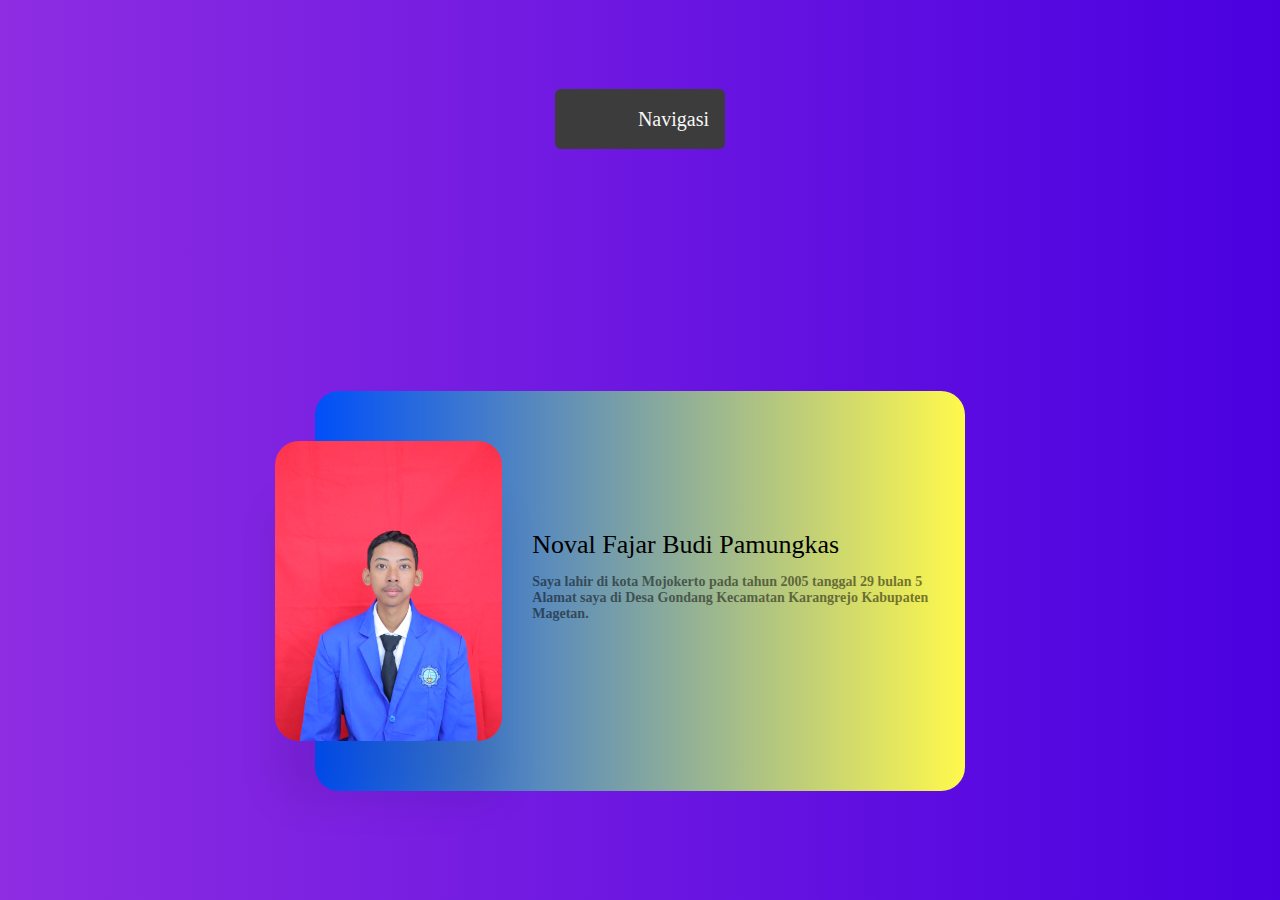
<file: Biodata.html>
<!DOCTYPE html>
<html lang="id">
  <head>
    <meta charset="UTF-8" />
    <meta name="viewport" content="width=device-width, initial-scale=1.0" />
    <title>Biodata</title>
    <link rel="stylesheet" href="css/Biodata.css">
    <link rel="stylesheet" href="css/index.css">
  </head>
  <body>
    <div class="dropdown">
      <div class="content">
        <span class="material-symbols-outlined">Navigasi</span>
      </div>
      <button type="button"></button>
      <div class="menu">
        <a href="index.html">
          <span class="material-symbols-outlined">Home</span>
        </a>
        <a href="Biodata.html">
          <span class="material-symbols-outlined">Biodata</span>
        </a>
        <a href="Tentang_Saya.html">
          <span class="material-symbols-outlined">Tentang Saya</span>
        </a>
        <a href="Hobi.html">
          <span class="material-symbols-outlined">Hobi</span>
        </a>
        <a href="Jadwal.html">
          <span class="material-symbols-outlined">Jadwal Kuliah</span>
        </a>
        <a href="Pendaftaran.html">
          <span class="material-symbols-outlined">Pendaftaran</span>
        </a>
      </div>
    </div>
    <div class="card">
      <img src="Gambar/233307022.JPG"/>
      <div>
        <h2>Noval Fajar Budi Pamungkas</h2>
        <p>
          <b>Saya lahir di kota Mojokerto pada tahun 2005 tanggal 29 bulan 5
             Alamat saya di Desa Gondang Kecamatan Karangrejo Kabupaten Magetan.
          </b>
        </p>
      </div>
    </div>
  </body>
</html>
</file>
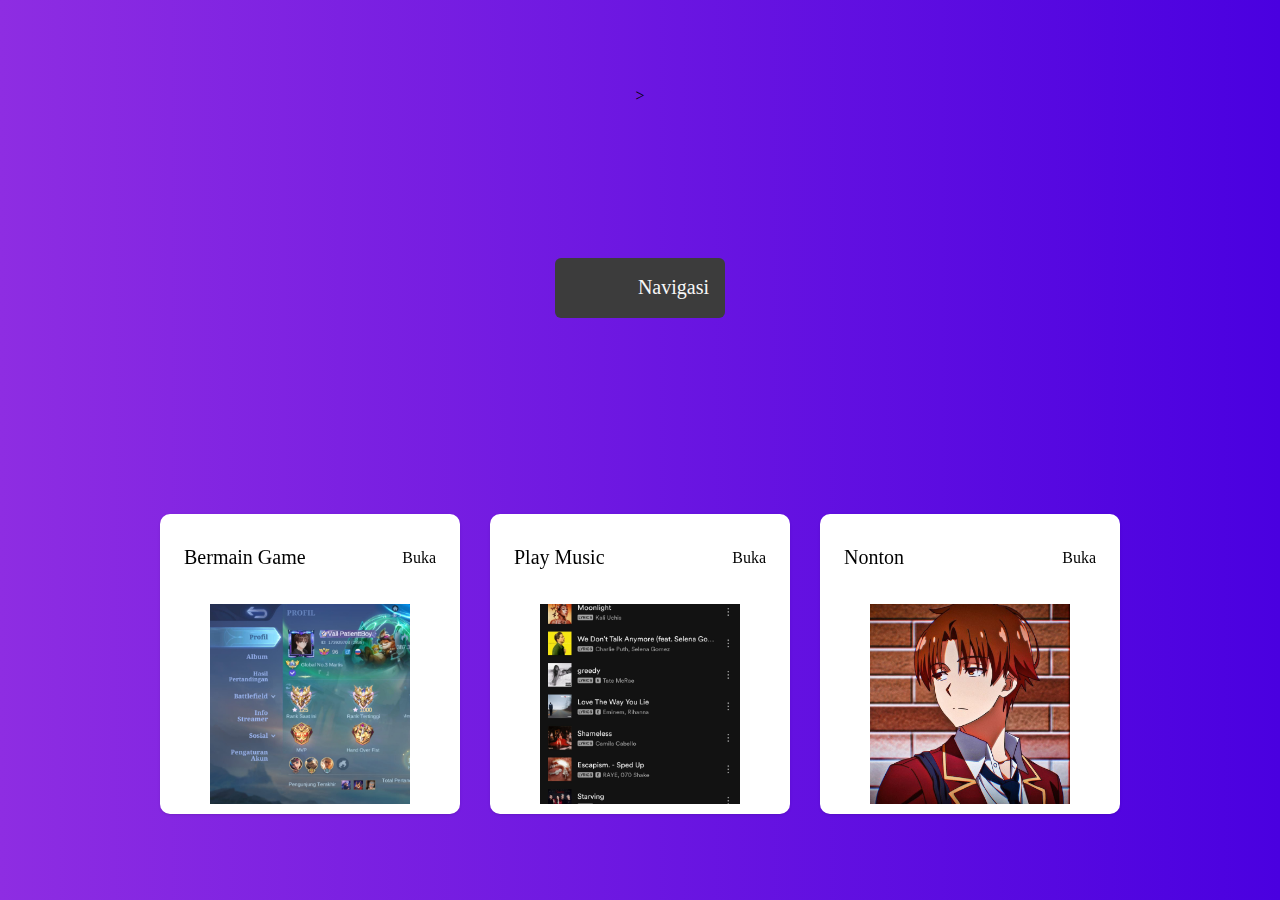
<file: Hobi.html>
<!DOCTYPE html>
<html lang="id">
  <head>
    <meta charset="UTF-8" />
    <meta name="viewport" content="width=device-width, initial-scale=1.0" />
    <title>Hobi</title>
    <link rel="stylesheet" href="css/Hobi.css">
    ><link rel="stylesheet" href="css/index.css">
  </head>
  <body>
    <div class="dropdown">
      <div class="content">
        <span class="material-symbols-outlined">Navigasi</span>
      </div>
      <button type="button"></button>
      <div class="menu">
        <a href="index.html">
          <span class="material-symbols-outlined">Home</span>
        </a>
        <a href="Biodata.html">
          <span class="material-symbols-outlined">Biodata</span>
        </a>
        <a href="Tentang_Saya.html">
          <span class="material-symbols-outlined">Tentang Saya</span>
        </a>
        <a href="Hobi.html">
          <span class="material-symbols-outlined">Hobi</span>
        </a>
        <a href="Jadwal.html">
          <span class="material-symbols-outlined">Jadwal Kuliah</span>
        </a>
        <a href="Pendaftaran.html">
          <span class="material-symbols-outlined">Pendaftaran</span>
        </a>
      </div>
    </div>
    <div class="cards">
      <label id="summary">
        <input type="checkbox" />
        <article>
          <div class="front">
            <header>
              <h2>Bermain Game</h2>
              <span class="material-symbols-outlined">Buka</span>
            </header>
            <img src="Gambar/ml.jpg">
          </div>
          <div class="back">
            <header>
              <h2>Keterangan</h2>
              <span class="material-symbols-outlined">Tutup</span>
            </header>
            <p>Saya kalo ada waktu luang saya bermain game, game ML(Mobile Legends) </p>
          </div>
        </article>
      </label>
      <label id="overdue">
        <input type="checkbox" />
        <article>
          <div class="front">
            <header>
              <h2>Play Music</h2>
              <span class="material-symbols-outlined">Buka</span>
            </header>
            <img src="Gambar/spotify.jpg">
          </div>
          <div class="back">
            <header>
              <h2>Play Music</h2>
              <span class="material-symbols-outlined">Tutup</span>
            </header>
            <p>Saya juga suka mendengarkan lagu waktu ada kegiatan seperti mengerjakan tugas. </p>
          </div>
        </article>
      </label>
      <label id="features">
        <input type="checkbox" />
        <article>
          <div class="front">
            <header>
              <h2>Nonton</h2>
              <span class="material-symbols-outlined">Buka</span>
            </header>
            <img src="Gambar/anim.jpg">
          </div>
          <div class="back">
            <header>
              <h2>Nonton</h2>
              <span class="material-symbols-outlined">Tutup</span>
            </header>
            <p>Saya juga suka nonton anime jika capek bermain game</p>
          </div>
        </article>
      </label>
    </div>
  </body>
</html>
</file>
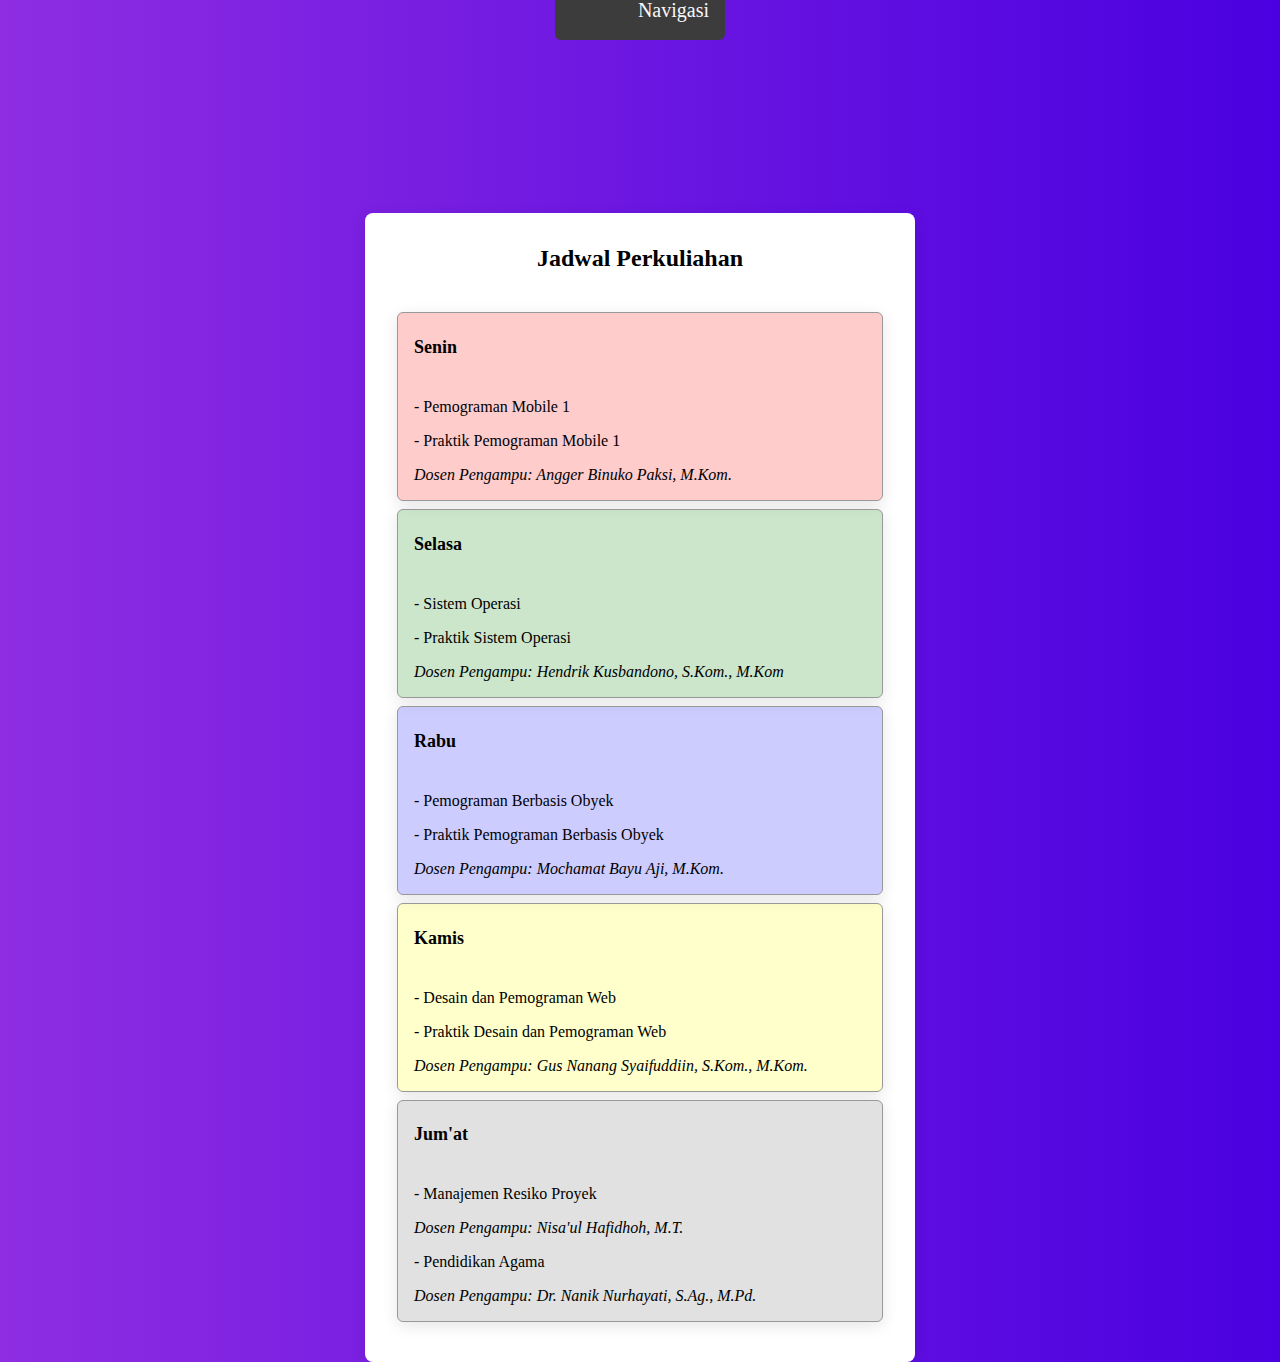
<file: Jadwal.html>
<!DOCTYPE html>
<html lang="id">
    <head>
        <meta charset="UTF-8">
        <meta name="viewport" content="width=device-width, initial-scale=1.8">
        <title>Jadwal Perkuliahan</title>
        <link rel="stylesheet" href="css/Jadwal.css">
        <link rel="stylesheet" href="css/index.css">
    </head>
    <body>
        <div class="dropdown">
      <div class="content">
        <span class="material-symbols-outlined">Navigasi</span>
      </div>
      <button type="button"></button>
      <div class="menu">
        <a href="index.html">
          <span class="material-symbols-outlined">Home</span>
        </a>
        <a href="Biodata.html">
          <span class="material-symbols-outlined">Biodata</span>
        </a>
        <a href="Tentang_Saya.html">
          <span class="material-symbols-outlined">Tentang Saya</span>
        </a>
        <a href="Hobi.html">
          <span class="material-symbols-outlined">Hobi</span>
        </a>
        <a href="Jadwal.html">
          <span class="material-symbols-outlined">Jadwal Kuliah</span>
        </a>
        <a href="Pendaftaran.html">
          <span class="material-symbols-outlined">Pendaftaran</span>
        </a>
      </div>
    </div>
        <div class="accordion-container"> <h2>Jadwal Perkuliahan</h2>
            <div class="accordion-item">
                <header class="item-header">
                    <h4 class="item-question">Senin</h4>
                </header>
                <div class="item-content">
                    <p class="item-answer">
                        <p>- Pemograman Mobile 1</p>
                        <p>- Praktik Pemograman Mobile 1</p>
                        <p><i>Dosen Pengampu: Angger Binuko Paksi, M.Kom.</i></p>
                    </p>
                </div>
            </div>
            <div class="accordion-item">
                <header class="item-header">
                    <h4 class="item-question">Selasa</h4>
                </header>
                <div class="item-content">
                    <p class="item-answer">
                        <p>- Sistem Operasi</p>
                        <p>- Praktik Sistem Operasi</p>
                        <p><i>Dosen Pengampu: Hendrik Kusbandono, S.Kom., M.Kom</i></p>
                    </p>
                </div>
            </div>
            <div class="accordion-item">
                <header class="item-header">
                    <h4 class="item-question">Rabu</h4>
                </header>
                <div class="item-content">
                    <p class="item-answer">
                        <p>- Pemograman Berbasis Obyek</p>
                        <p>- Praktik Pemograman Berbasis Obyek</p>
                        <p><i>Dosen Pengampu: Mochamat Bayu Aji, M.Kom.</i></p>
                    </p>
                </div>
            </div>
            <div class="accordion-item">
                <header class="item-header">
                    <h4 class="item-question">Kamis</h4>
                </header>
                <div class="item-content">
                    <p class="item-answer">
                        <p>- Desain dan Pemograman Web</p>
                        <p>- Praktik Desain dan Pemograman Web</p>
                        <p><i>Dosen Pengampu: Gus Nanang Syaifuddiin, S.Kom., M.Kom.</i></p>
                    </p>
                </div>
            </div>
            <div class="accordion-item">
                <header class="item-header">
                    <h4 class="item-question">Jum'at</h4>
                </header>
                <div class="item-content">
                    <p>
                        <p>- Manajemen Resiko Proyek</p>
                        <p><i>Dosen Pengampu: Nisa'ul Hafidhoh, M.T.</i></p>
                        <p>- Pendidikan Agama</p>
                        <p><i><p>Dosen Pengampu: Dr. Nanik Nurhayati, S.Ag., M.Pd.</p></i></p>
                    </p>
                </div>
            </div>
        </div>
    </body>
</html>
</file>
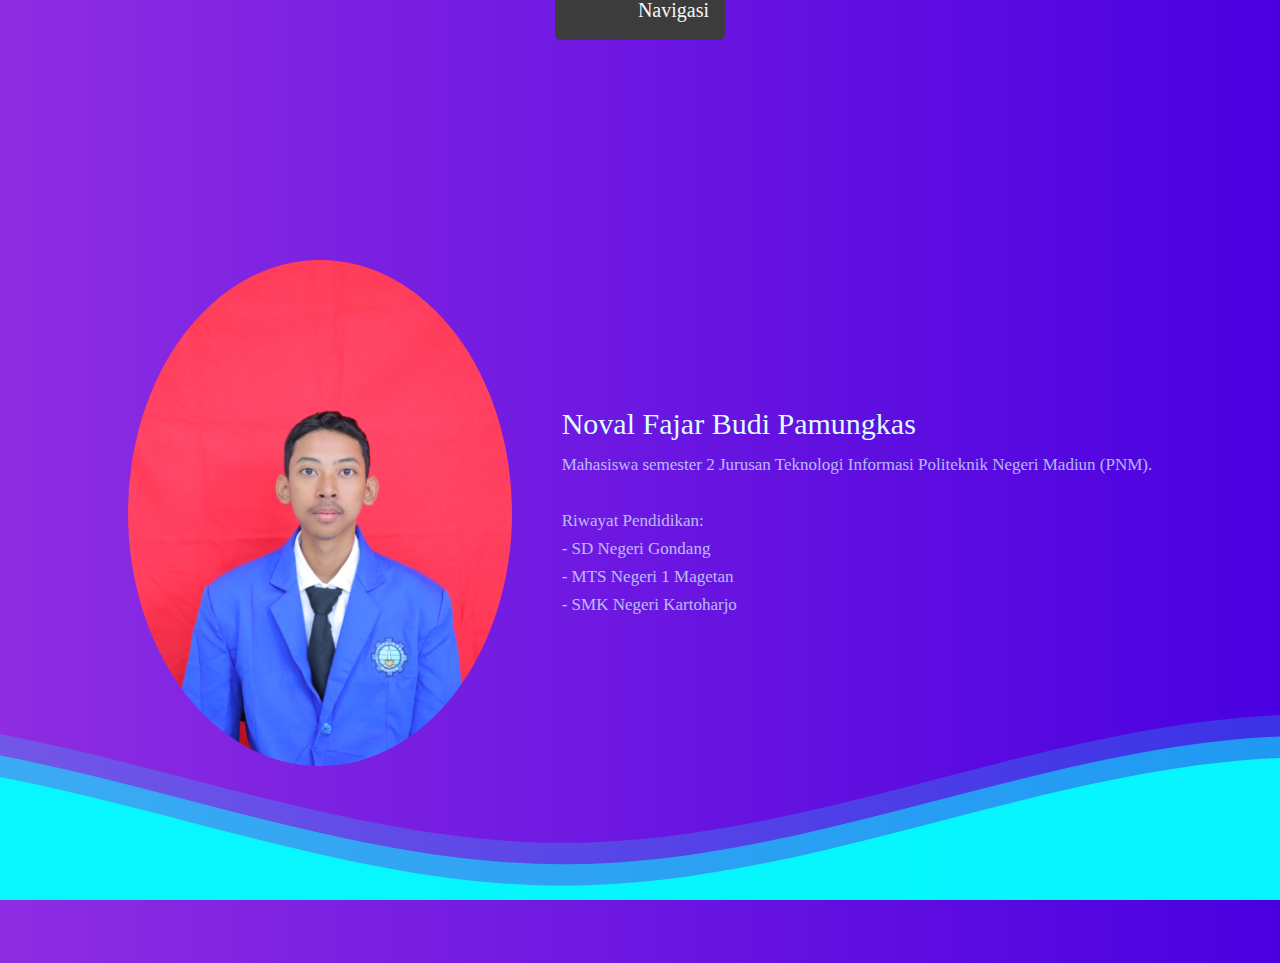
<file: Tentang_Saya.html>
<!DOCTYPE html>
<html lang="id">
  <head>
    <meta charset="UTF-8">
    <meta name="viewport" content="width=device-width, initial-scale=1.0">
    <title>Tentang Saya</title>
    <link rel="stylesheet" href="css/Tentang_Saya.css">
    <link rel="stylesheet" href="css/index.css">
  </head>
  <body>
    <div class="dropdown">
      <div class="content">
        <span class="material-symbols-outlined">Navigasi</span>
      </div>
      <button type="button"></button>
      <div class="menu">
        <a href="index.html">
          <span class="material-symbols-outlined">Home</span>
        </a>
        <a href="Biodata.html">
          <span class="material-symbols-outlined">Biodata</span>
        </a>
        <a href="Tentang_Saya.html">
          <span class="material-symbols-outlined">Tentang Saya</span>
        </a>
        <a href="Hobi.html">
          <span class="material-symbols-outlined">Hobi</span>
        </a>
        <a href="Jadwal.html">
          <span class="material-symbols-outlined">Jadwal Kuliah</span>
        </a>
        <a href="Pendaftaran.html">
          <span class="material-symbols-outlined">Pendaftaran</span>
        </a>
      </div>
    </div>
    <section class="banner">
      <img src="Gambar/233307022.JPG">
      <div class="banner-content">
        <h2>Noval Fajar Budi Pamungkas</h2>
        <p>
          Mahasiswa semester 2 Jurusan Teknologi Informasi Politeknik Negeri Madiun (PNM).<br><br>
          Riwayat Pendidikan:<br>
          - SD Negeri Gondang<br>
          - MTS Negeri 1 Magetan <br>
          - SMK Negeri Kartoharjo<br>
        </p>
      </div>
    </section>

    <svg
      xmlns="http://www.w3.org/2000/svg"
      xmlns:xlink="http://www.w3.org/1999/xlink"
      viewBox="0 24 150 28"
      preserveAspectRatio="none"
    >
      <defs>
        <path
          id="gentle-wave"
          d="M-160 44c30 0 
        58-18 88-18s
        58 18 88 18 
        58-18 88-18 
        58 18 88 18
        v44h-352z"
        />
      </defs>
      <g class="waves">
        <use
          xlink:href="#gentle-wave"
          x="50"
          y="0"
          fill="#03ffff"
          fill-opacity=".2"
        />
        <use
          xlink:href="#gentle-wave"
          x="50"
          y="3"
          fill="#03ffff"
          fill-opacity=".5"
        />
        <use
          xlink:href="#gentle-wave"
          x="50"
          y="6"
          fill="#03ffff"
          fill-opacity=".9"
        />
      </g>
    </svg>
  </body>
</html>
</file>
<file: css/Biodata.css>
* {
    box-sizing: border-box;
}

body {
    color: #000;
}

.card {
    display: flex;
    align-items: center;
    width: 75vw;
    max-width: 650px;
    padding: 50px 30px 50px 20px;
    background: linear-gradient(to right, #004FF9, #FFF94C);
    border-radius: 24px;
}

.card img {
    max-width: 280px;
    width: 35vw;
    height: 300px;
    object-fit: cover;
    margin-left: -60px;
    margin-right: 30px;
    border-radius: inherit;
    box-shadow: 0 60px 40px rgb(0 0 0 / 8%);
}

.card h2 {
    font-size: 26px;
    font-weight: 400;
    margin-top: 0;
    margin-right: 30px;
    margin-bottom: 10px;
}

.card h3 {
    font-size: 16px;
    font-weight: 400;
    margin: 0;
    opacity: 0.75;
}

.card p {
    font-size: 14px;
    font-weight: 400;
    margin-bottom: 30px;
    opacity: 0.5;
}

.card button {
    border: 1px solid #f8f8f8;
    background: transparent;
    color: #f8f8f8;
    font-family: inherit;
    padding: 16px 26px;
    font-size: 16px;
    border-radius: 40px;
}

@media (width <=600px) {
    .card {
        margin: 0 40px;
        padding-left: 50px;
        padding-right: 50px;
        padding-bottom: 60px;
        width: 100%;
        text-align: center;
        flex-direction: column;
    }

    .card h2 {
        margin-right: 0;
        font-size: 26px;
    }

    .card img {
        margin: -100px 0 30px 0;
        width: 100%;
        max-width: 1000px;
        height: 250px;
    }

    .card p {
        max-width: 360px;
    }
}

@media (width <=440px) {
    .card img {
        height: 45vw;
        width: 45vw;
        border-radius: 50%;
        margin: -140px 0 30px 0;
    }
}
</file>
<file: css/index.css>
* {
    box-sizing: border-box;
}

body {
    display: grid;
    place-items: center;
    margin: 0;
    height: 100vh;
    font-family: "Euclid Circular A", "Poppins";
    background: linear-gradient(to right, #8E2DE2, #4A00E0);
}

.dropdown {
    translate: 0 -20px;
    position: relative;
    cursor: pointer;
}

.dropdown>button {
    width: 170px;
    height: 60px;
    border: 0;
    border-radius: 6px;
    font-family: inherit;
    font-size: 17px;
    background: #3c3c3c;
}

.dropdown>.content {
    position: absolute;
    z-index: 2;
    top: 0;
    left: 0;
    width: 100%;
    height: 60px;
    padding: 0 16px;
    display: flex;
    align-items: center;
    justify-content:center;
    gap: 10px;
    color: #f7f7f7;
}

.dropdown>.content::after {
    content: "";
    position: absolute;
    bottom: 6px;
    right: 10%;
    width: 80%;
    height: 1px;
    transform: scaleX(0);
    background: rgb(255 255 255 / 30%);
    transition: 0.3s;
}

.dropdown:hover>.content::after {
    transform: scaleX(1);
}

.dropdown>.content>span:first-child {
    font-size: 20px;
}

.dropdown>.content>span:last-child {
    margin-left: auto;
}

.dropdown>.content>span:last-child {
    transition: 0.3s;
}

.dropdown:hover>.content>span:last-child {
    rotate: -180deg;
}

.dropdown>.menu {
    position: absolute;
    z-index: 1;
    top: -6px;
    left: 50%;
    display: grid;
    width: 110%;
    padding: 70px 0 6px;
    border-radius: 6px;
    translate: -50% 0;
    visibility: hidden;
    opacity: 0;
    scale: 0.85;
    background: linear-gradient(#ea8d8d, #a890fe);
    transition: 0.3s;
}

.dropdown:hover>.menu {
    visibility: visible;
    opacity: 1;
    scale: 1;
}

.dropdown>.menu>a {
    display: flex;
    align-items: center;
    gap: 10px;
    color: #f7f7f7;
    font-size: 14px;
    padding: 0 24px;
}

.dropdown>.menu>a:hover {
    background: rgb(0 0 0 / 10%);
}

.dropdown>.menu>a>span {
    font-size: 20px;
}
</file>
<file: css/Hobi.css>
body {
    background: #f1f5f9;
    font-family: "Euclid Circular A", "Poppins";
}

h2,
h3,
h4 {
    margin: 0;
    font-weight: 500;
}

.cards {
    display: flex;
    gap: 30px;
}

article {
    position: relative;
    perspective: 1000px;
    width: 300px;
    height: 300px;
}

article header {
    display: flex;
    justify-content: space-between;
    align-items: center;
    height: 40px;
    margin-bottom: 26px;
}

article header h2 {
    font-size: 20px;
}

article .front,
article .back {
    position: absolute;
    top: 0;
    left: 0;
    right: 0;
    bottom: 0;
    text-align: center;
    backface-visibility: hidden;
    background: #ffffff;
    border-radius: 10px;
    box-shadow: rgba(0, 0, 0, 0) 0px 0px 0px 0px, rgba(0, 0, 0, 0) 0px 0px 0px 0px,
        rgba(0, 0, 0, 0.1) 0px 1px 3px 0px, rgba(0, 0, 0, 0.1) 0px 1px 2px -1px;
    padding: 24px;
    transition: 0.6s;
    cursor: pointer;
}

.back {
    transform: rotateY(180deg);
}

input {
    position: absolute;
    scale: 0;
}

input:checked~article .back {
    transform: rotateY(0);
}

input:checked~article .front {
    transform: rotateY(-180deg);
}

article img {
    width: 200px;
    height: 200px;
}

#summary :is(var, h3) {
    color: #3b82f6;
}

#overdue :is(var, h3) {
    color: #ef4444;
}

#features :is(var, h3) {
    color: #22c55e;
}

article :is(h4, p) {
    opacity: 0.5;
    font-size: 20px;
}

article p {
    margin-top: 76px;
}
</file>
<file: css/Jadwal.css>
:root {
    --main-bg: #e1e1e1;
    --border-color: #999;
    --box-shadow: 0px 4px 16px rgba(0, 0, 0, 0.1);
    -icon-bg: #ccc;
}

body {
    font-family: 'Times New Roman', Times, serif;
}

h2 {
    text-align: center;
    margin: 0px 0px 40px 0px;
}

.accordion-container {
    max-width: 550px;
    width: 100%;
    margin: 0 auto;
    padding: 2rem;
    background: #fff;
    box-shadow: var(--box-shadow);
    border-radius: 8px;
    margin-top: 150px;
}

.accordion-item {
    display: flex;
    flex-direction: column;
    padding: 0 1rem;
    border-radius: 6px;
    border: 1px solid var(--border-color);
    box-shadow: var(--box-shadow);
    background: var(--main-bg);
    margin-bottom: 0.5em;
}

.accordion-item:nth-child(2) {
    background-color: rgba(255, 0, 0, 0.2);
}
.accordion-item:nth-child(3) {
    background-color: rgba(0, 128, 0, 0.2);
}

.accordion-item:nth-child(4) {
    background-color: rgba(0, 0, 255, 0.2);
}

.accordion-item:nth-child(5) {
    background-color: rgba(255, 255, 0, 0.2);
}

.item-header {
    display: flex;
    justify-content: space-between;
    column-gap: 0.2em;
    font-size: 18px;
}
</file>
<file: css/Tentang_Saya.css>
body {
    margin: 0;
    font-family: "Euclid Circular A", "Poppins";
    color: #ddfdfd;
}

.banner {
    display: flex;
    align-items: center;
    justify-content: center;
    flex-direction: column-reverse;
    gap: 50px;
    padding: 0 80px;
    text-align: center;
    height: 100vh;
}

.banner>img {
    width: 60vw;
    transition: 0.1s linear;
    border-radius: 100%;
}

.banner h2 {
    font-weight: 500;
    font-size: 30px;
    margin: 0 0 10px;
}

.banner p {
    margin: 0;
    line-height: 1.65;
    font-size: 17px;
    opacity: 0.7;
}

@media (width >=420px) {
    .banner>img {
        width: 40vw;
    }
}

@media (width >=648px) {
    .banner {
        text-align: left;
        flex-direction: row;
        justify-content: space-between;
    }

    .banner>img {
        width: 30vw;
    }
}

.waves>use {
    animation: move-forever 2s -2s linear infinite;
}

.waves>use:nth-child(2) {
    animation-delay: -3s;
    animation-duration: 6s;
}

.waves>use:nth-child(3) {
    animation-delay: -4s;
    animation-duration: 3s;
}

@keyframes move-forever {
    0% {
        transform: translate(-90px, 0%);
    }

    100% {
        transform: translate(85px, 0%);
    }
}

svg {
    position: absolute;
    left: 0;
    bottom: 0;
    width: 100%;
    height: 30vw;
    max-height: 200px;
}
</file>
